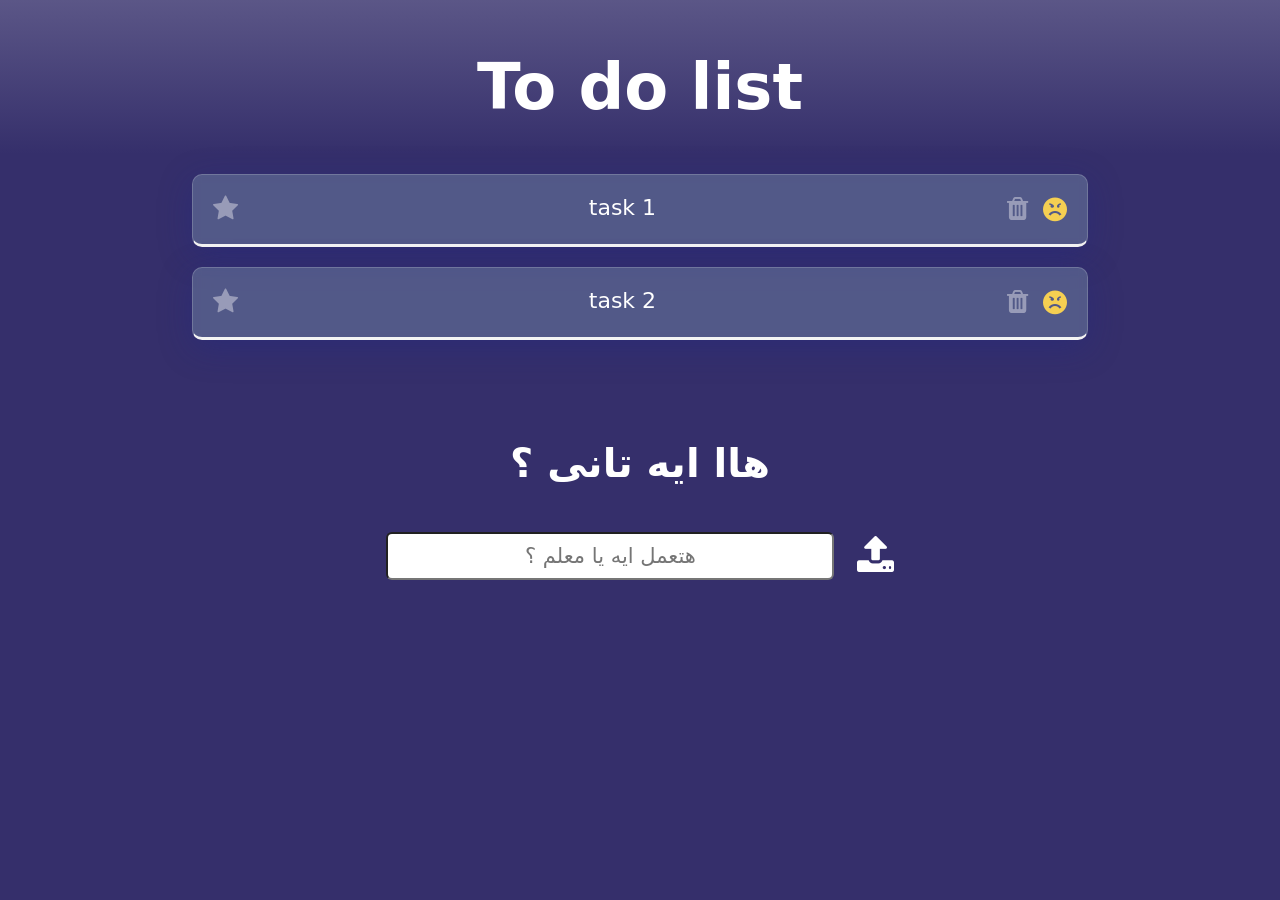
<file: index.html>
<!DOCTYPE html><html lang="en"> <head> <meta charset="UTF-8"/> <meta http-equiv="X-UA-Compatible" content="IE=edge"/> <meta name="viewport" content="width=device-width, initial-scale=1.0"/> <title>To do list</title> <link rel="stylesheet" href="icomoon/style.css"/> <link rel="stylesheet" href="css/style.css"/> <script defer src="js/main.js"></script> </head> <body> <h1>To do list</h1> <section id="container"> <div class="task"> <span class="icon-star icon"></span> <p>task 1</p><div> <span class="icon-trash icon"></span> <span class="icon-angry2 icon"></span> </div></div><div class="task"> <span class="icon-star icon"></span> <p>task 2</p><div> <span class="icon-trash icon"></span> <span class="icon-angry2 icon"></span> </div></div></section> <h2 lang="ar" dir="rtl">هاا ايه تانى ؟</h2> <form> <input lang='ar' type="text" placeholder="هتعمل ايه يا معلم ؟"> <button><span class="icon-upload"></span></button> </form> </body></html>
</file>
<file: icomoon/style.css>
@font-face{font-family:"icomoon";src:url(fonts/icomoon.eot?k2yx7p);src:url("fonts/icomoon.eot?k2yx7p#iefix") format("embedded-opentype"),url(fonts/icomoon.ttf?k2yx7p) format("truetype"),url(fonts/icomoon.woff?k2yx7p) format("woff"),url("fonts/icomoon.svg?k2yx7p#icomoon") format("svg");font-weight:400;font-style:normal;font-display:block}[class^="icon-"],[class*=" icon-"]{font-family:"icomoon"!important;speak:never;font-style:normal;font-weight:400;font-variant:normal;text-transform:none;line-height:1;-webkit-font-smoothing:antialiased;-moz-osx-font-smoothing:grayscale}.icon-heart:before{content:"\f004"}.icon-star:before{content:"\f005"}.icon-upload:before{content:"\f093"}.icon-trash:before{content:"\f1f8"}.icon-angry2:before{content:"\e9ee"}
</file>
<file: css/style.css>
*{margin:0;padding:0;box-sizing:border-box;font-family:system-ui}body{background:#352f6b;color:#fff}h1{padding-top:50px;padding-bottom:30px;text-align:center;font-size:4rem;background-image:linear-gradient(to top,#352f6b,rgba(255,255,255,.19))}.task{width:70vw;margin:20px auto;background:rgba(172,214,221,.25);box-shadow:0 8px 32px 0 rgba(31 38 135 / 37%);backdrop-filter:blur(4px);-webkit-backdrop-filter:blur(4px);border-radius:10px;padding:20px;border:1px solid rgba(255,255,255,.18);border-bottom:3px solid rgb(243,243,243);display:flex;justify-content:space-between}p{font-size:22px}.icon{font-size:27px;transition:0.2s}.icon:hover{font-size:29px;cursor:pointer}.icon-star,.icon-trash{opacity:.4}.icon-star:hover{color:orange;opacity:1}.icon-trash{margin-right:10px}.icon-trash:hover{opacity:1;color:rgb(255,239,195)}.icon-angry2{color:rgb(245,207,82);font-size:24px}h2{text-align:center;margin-top:100px;font-size:40px;margin-bottom:40px}form{text-align:center;margin-bottom:200px}input{padding:10px 20px;border-radius:6px;width:35vw;font-size:21px;text-align:center}button{all:unset}.icon-upload{font-size:40px;margin-left:17px;position:relative;top:9px;transition:0.2s}.icon-upload:hover{font-size:43px;color:rgb(109,221,165)}.icon-heart{color:rgb(243,84,84);font-size:24px}.icon-heart:hover{font-size:26px}.par .icon-angry2{display:none}.par p{text-decoration-line:line-through;text-decoration-style:wavy}.star{color:orange;opacity:1}
</file>
